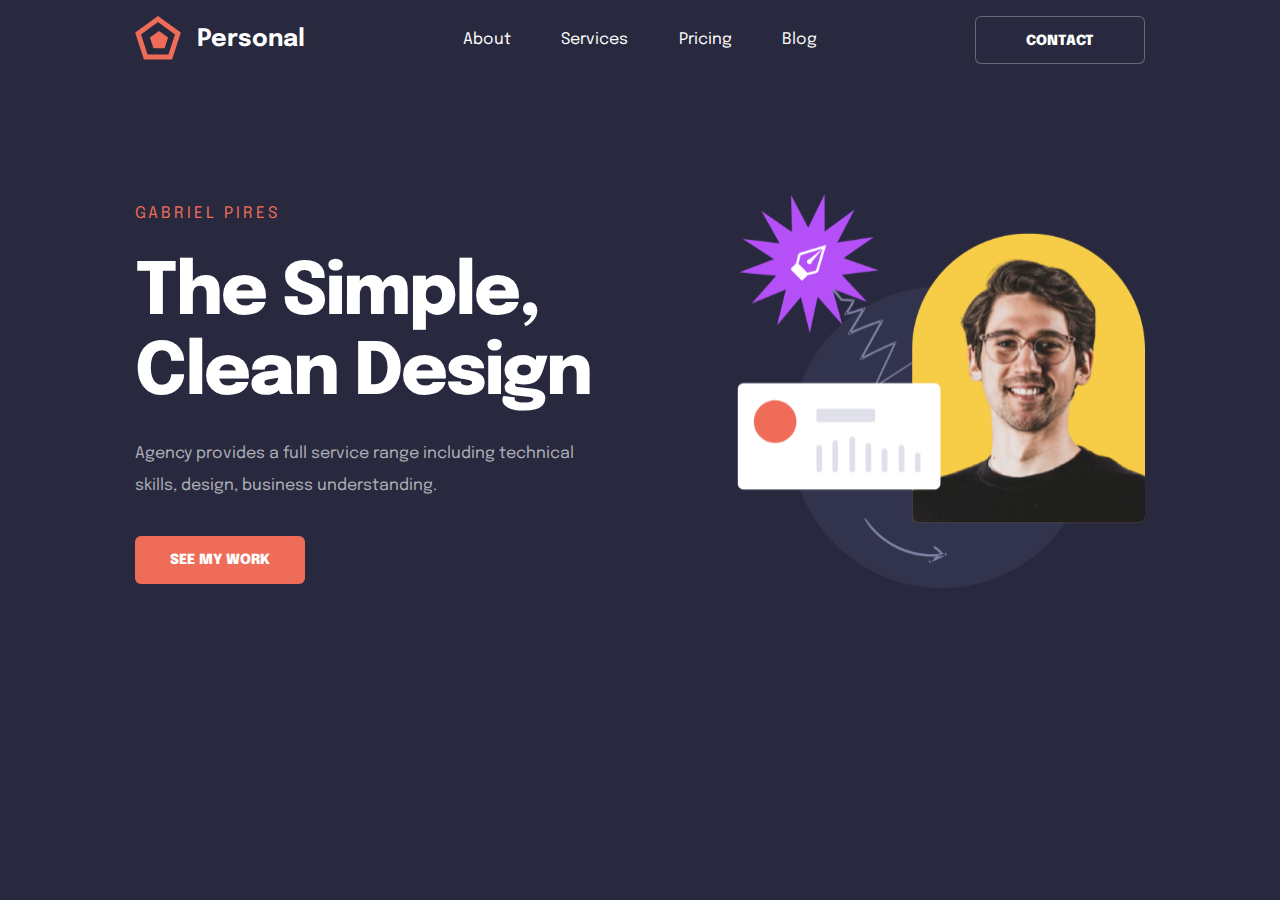
<file: gabrielPiresPage/index.html>
<!DOCTYPE html>
<html lang="en">
  <head>
    <meta charset="UTF-8" />
    <meta name="viewport" content="width=device-width, initial-scale=1.0" />
    <title>Document</title>
    <link rel="stylesheet" href="index.css" />
  </head>
  <body>
    <div id="personal-page">
      <nav>
        <div class="box">
          <div class="personal-box">
            <img src="../photo/Polygon (2).svg" alt="" class="photo-1" />
            <img src="../photo/Polygon (3).svg" alt="" class="photo-2" />
          </div>
          <h1>Personal</h1>
        </div>

        <ul>
          <li><a href="#">About </a></li>
          <li><a href="#">Services</a></li>
          <li><a href="#">Pricing</a></li>
          <li><a href="#">Blog</a></li>
        </ul>

        <button>
          <a href="#">CONTACT</a>
        </button>
      </nav>

      <div class="fleksboks">
        <div class="text-box">
            <h2>Gabriel Pires</h2>
            <h3>The Simple, <br>
                Clean Design</h3>
                <p>Agency provides a full service range including technical <br> skills, design, business understanding.</p>

                <button>
                    <a href="../awardsPage/index.html">SEE MY WORK</a>
                </button>
        </div>
        <img src="../photo/Bitmap (5).svg" alt="">
      </div>
    </div>
  </body>
</html>
</file>
<file: gabrielPiresPage/index.css>
@import url('https://fonts.googleapis.com/css2?family=Epilogue:wght@400;700;800;900&display=swap');
*{
    margin: 0;
    padding: 0;
    box-sizing: border-box;
}

#personal-page{
width: 100%;
min-height: 100vh;
padding: 16px 135px 139px 135px;
background: #28293E;
}

nav{
    display: flex;
    justify-content: space-between;
}

.box{
    display: flex;
    align-items: center;
}

.personal-box{
width: 48px;
height: 48px;    
position: relative;
}

.personal-box .photo-2{
position: absolute;
top: 50%;
left: 50%;
transform: translate(-50%,-50%);
}

nav h1{
    margin-left: 14px;
    color: var(--Text_Light, #FFF);
font-feature-settings: 'clig' off, 'liga' off;
font-family: Epilogue;
font-size: 24px;
font-style: normal;
font-weight: 700;
line-height: 32px;
}

nav ul{
    width: 35%;
    display: flex;
    justify-content: space-between;
    align-items: center;
}

nav ul li{
    list-style-type: none;
}

nav ul li a{
    text-decoration: none;
    color: var(--Text_Light, #FFF);
text-align: center;
font-feature-settings: 'clig' off, 'liga' off;
font-family: Epilogue;
font-size: 16px;
font-style: normal;
font-weight: 400;
line-height: 32px; /* 200% */
}

nav button{
    width: 170px;
height: 48px;
background: #28293E;
border-radius: 6px;
border: 1px solid rgba(255, 255, 255, 0.30);
}

nav button a{
text-decoration: none;
color: #FFF;
text-align: center;
font-family: Epilogue;
font-size: 14px;
font-style: normal;
font-weight: 900;
line-height: normal;
text-transform: uppercase;
}

.fleksboks{
    margin-top: 122.5px;
    display: flex;
    justify-content: space-between;
    align-items: center;
}

.fleksboks .text-box h2{
    margin-bottom: 24px;
    color: var(--Text_Light_Accent, #EF6D58);
font-feature-settings: 'clig' off, 'liga' off;
font-family: Epilogue;
font-size: 16px;
font-style: normal;
font-weight: 400;
line-height: 32px; 
letter-spacing: 3px;
text-transform: uppercase;
}

.fleksboks .text-box h3{
    margin-bottom: 24px;
    color: var(--Text_Light, #FFF);
font-feature-settings: 'clig' off, 'liga' off;
font-family: Epilogue;
font-size: 72px;
font-style: normal;
font-weight: 800;
line-height: 80px; 
letter-spacing: -2px;
}

.fleksboks .text-box p{
    color: var(--Text_Light_Gray, rgba(255, 255, 255, 0.64));
font-feature-settings: 'clig' off, 'liga' off;
font-family: Epilogue;
font-size: 16px;
font-style: normal;
font-weight: 400;
line-height: 32px; 
}

.fleksboks .text-box button{
    width: 170px;
height: 48px;
margin-top: 34px;
border: none;
border-radius: 6px;
background: #EF6D58;
}

.fleksboks .text-box button a{
    text-decoration: none;
    color: #FFF;
text-align: center;
font-family: Epilogue;
font-size: 14px;
font-style: normal;
font-weight: 900;
line-height: normal;
text-transform: uppercase;
}

.fleksboks img{
    width: 408.243px;
height: 408.542px;
}
</file>
